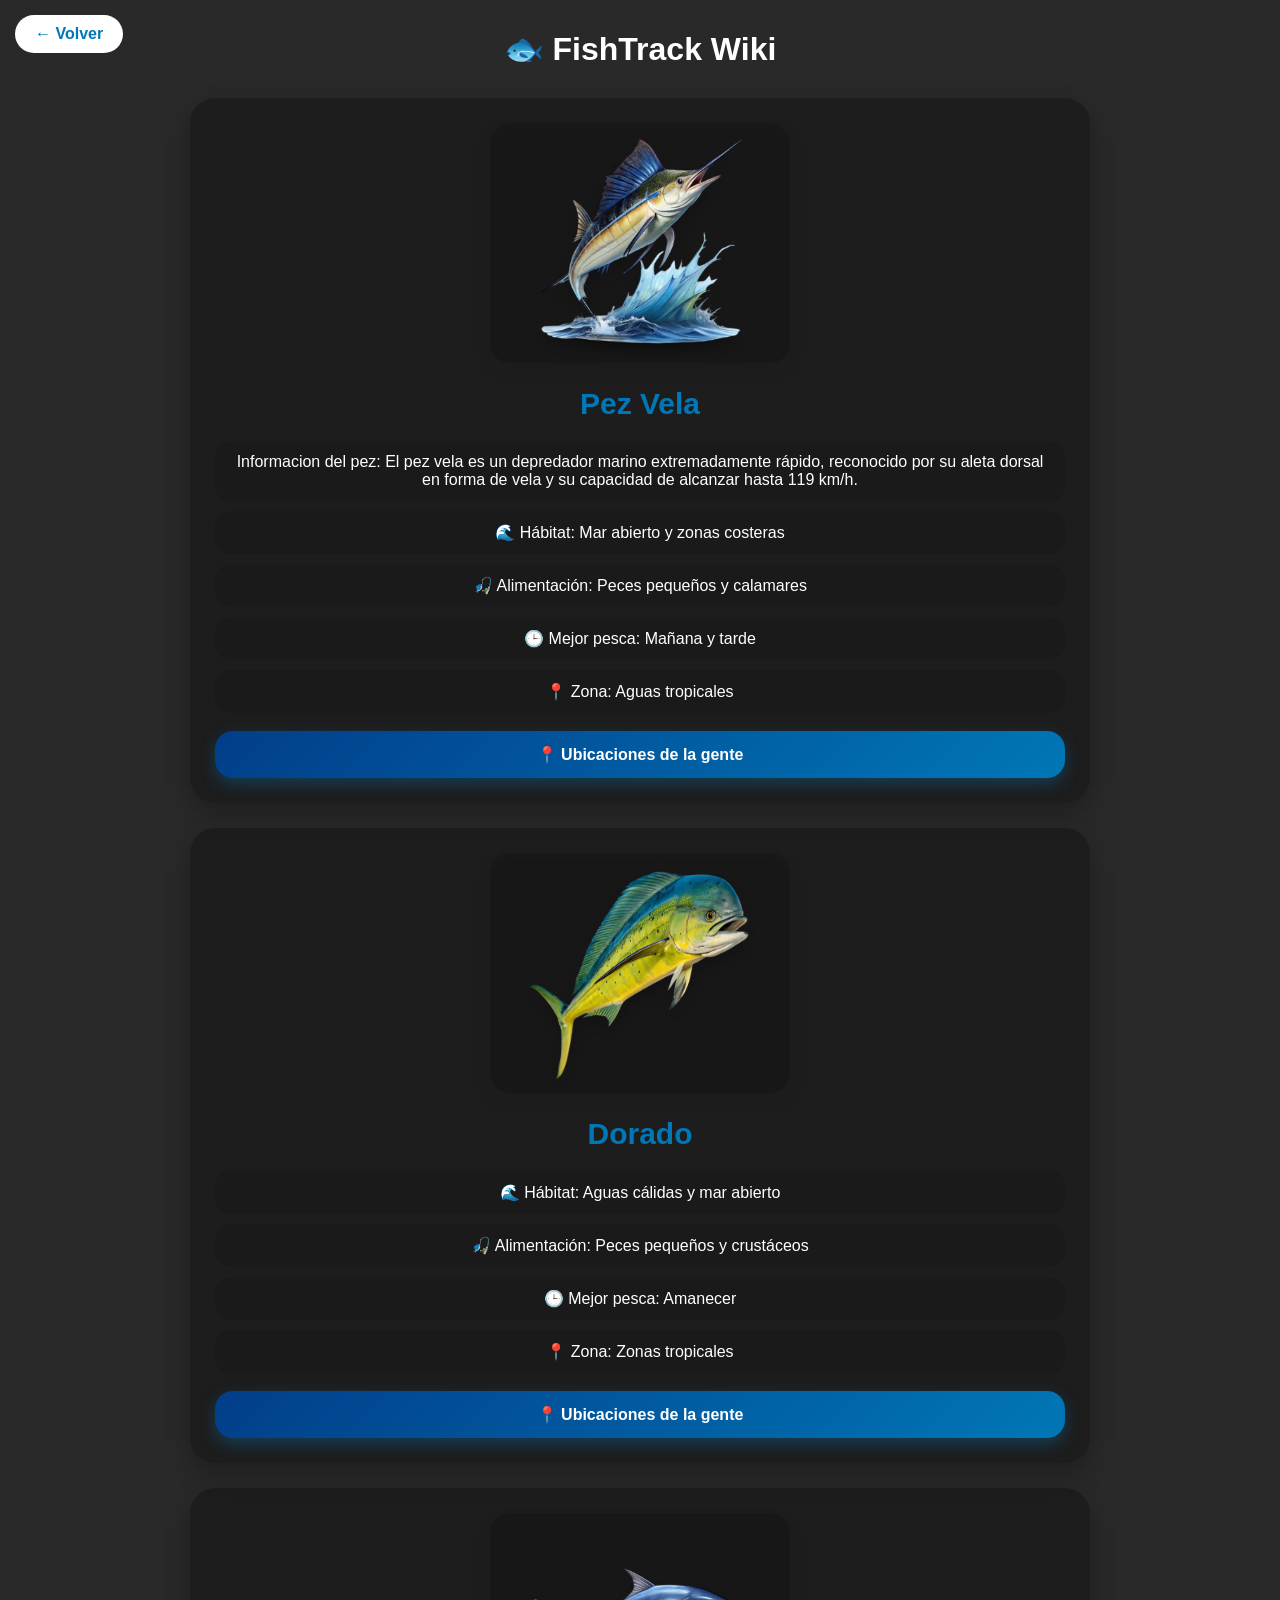
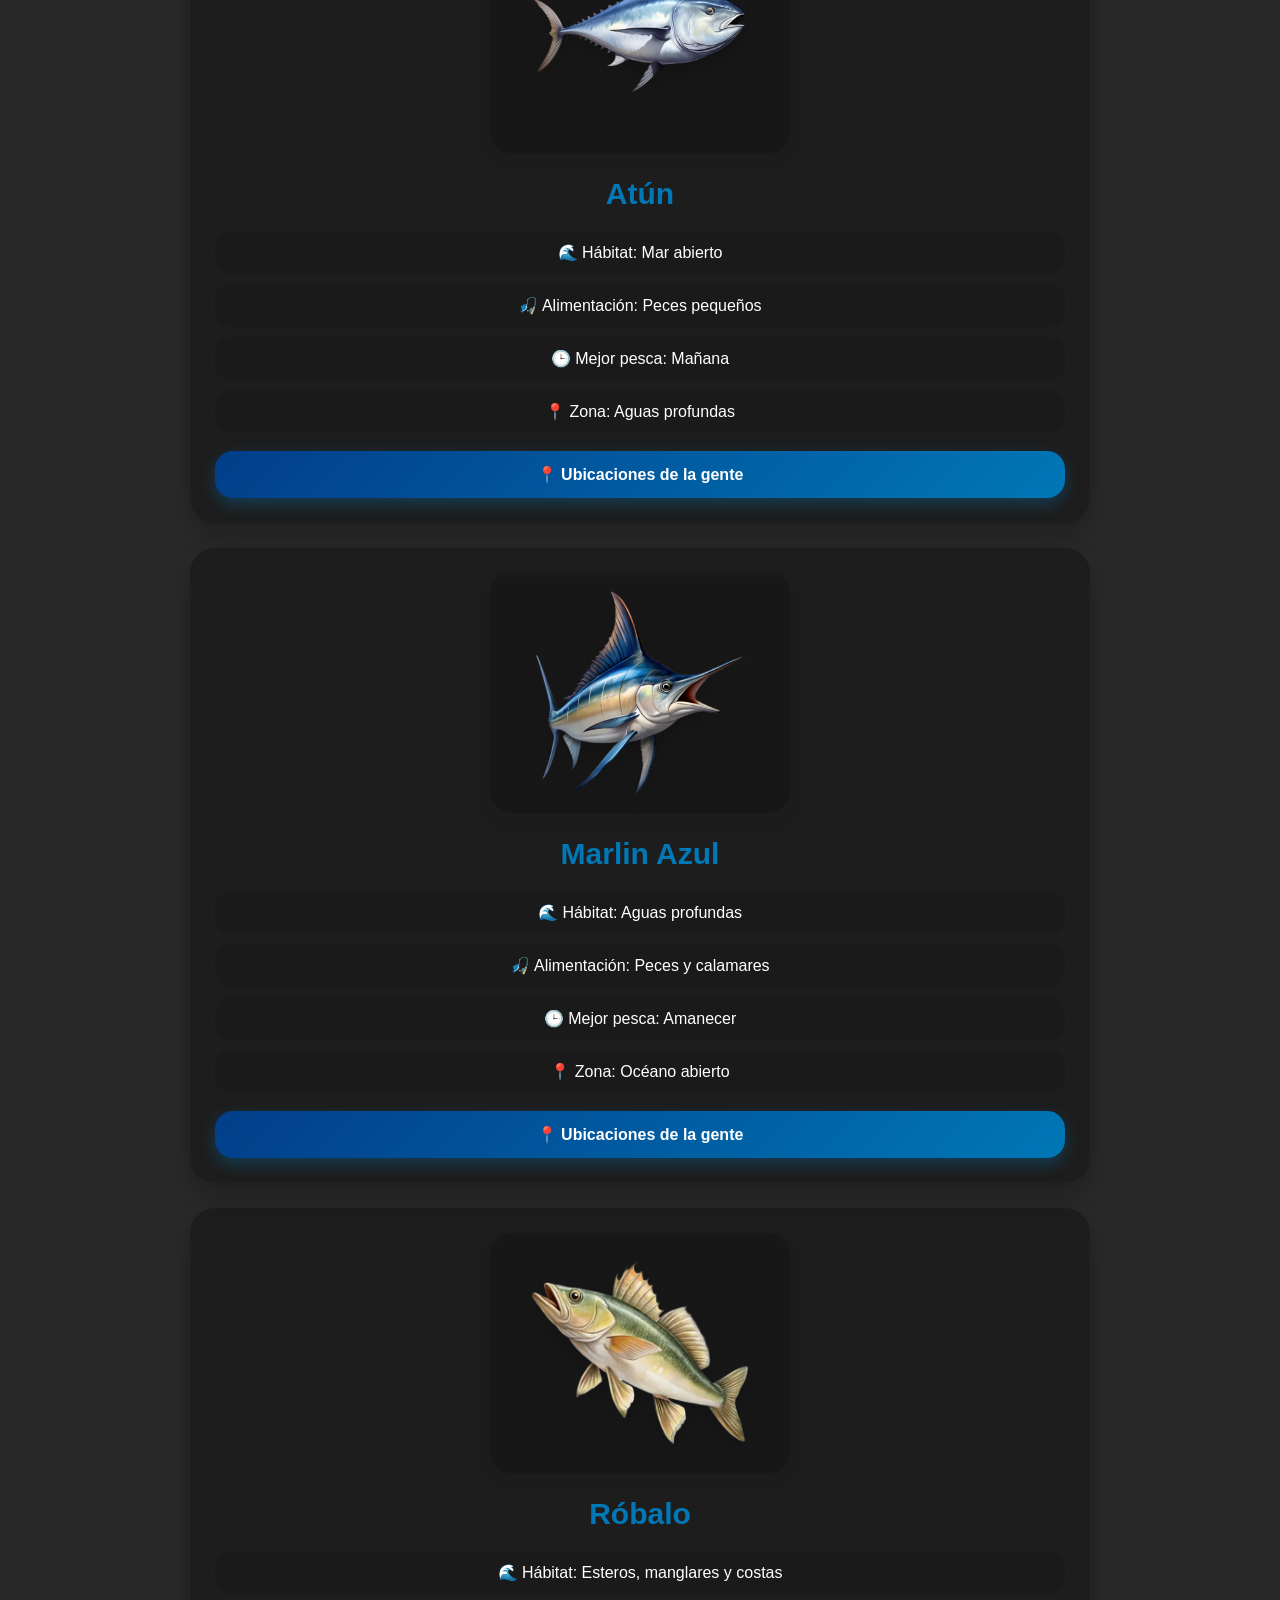
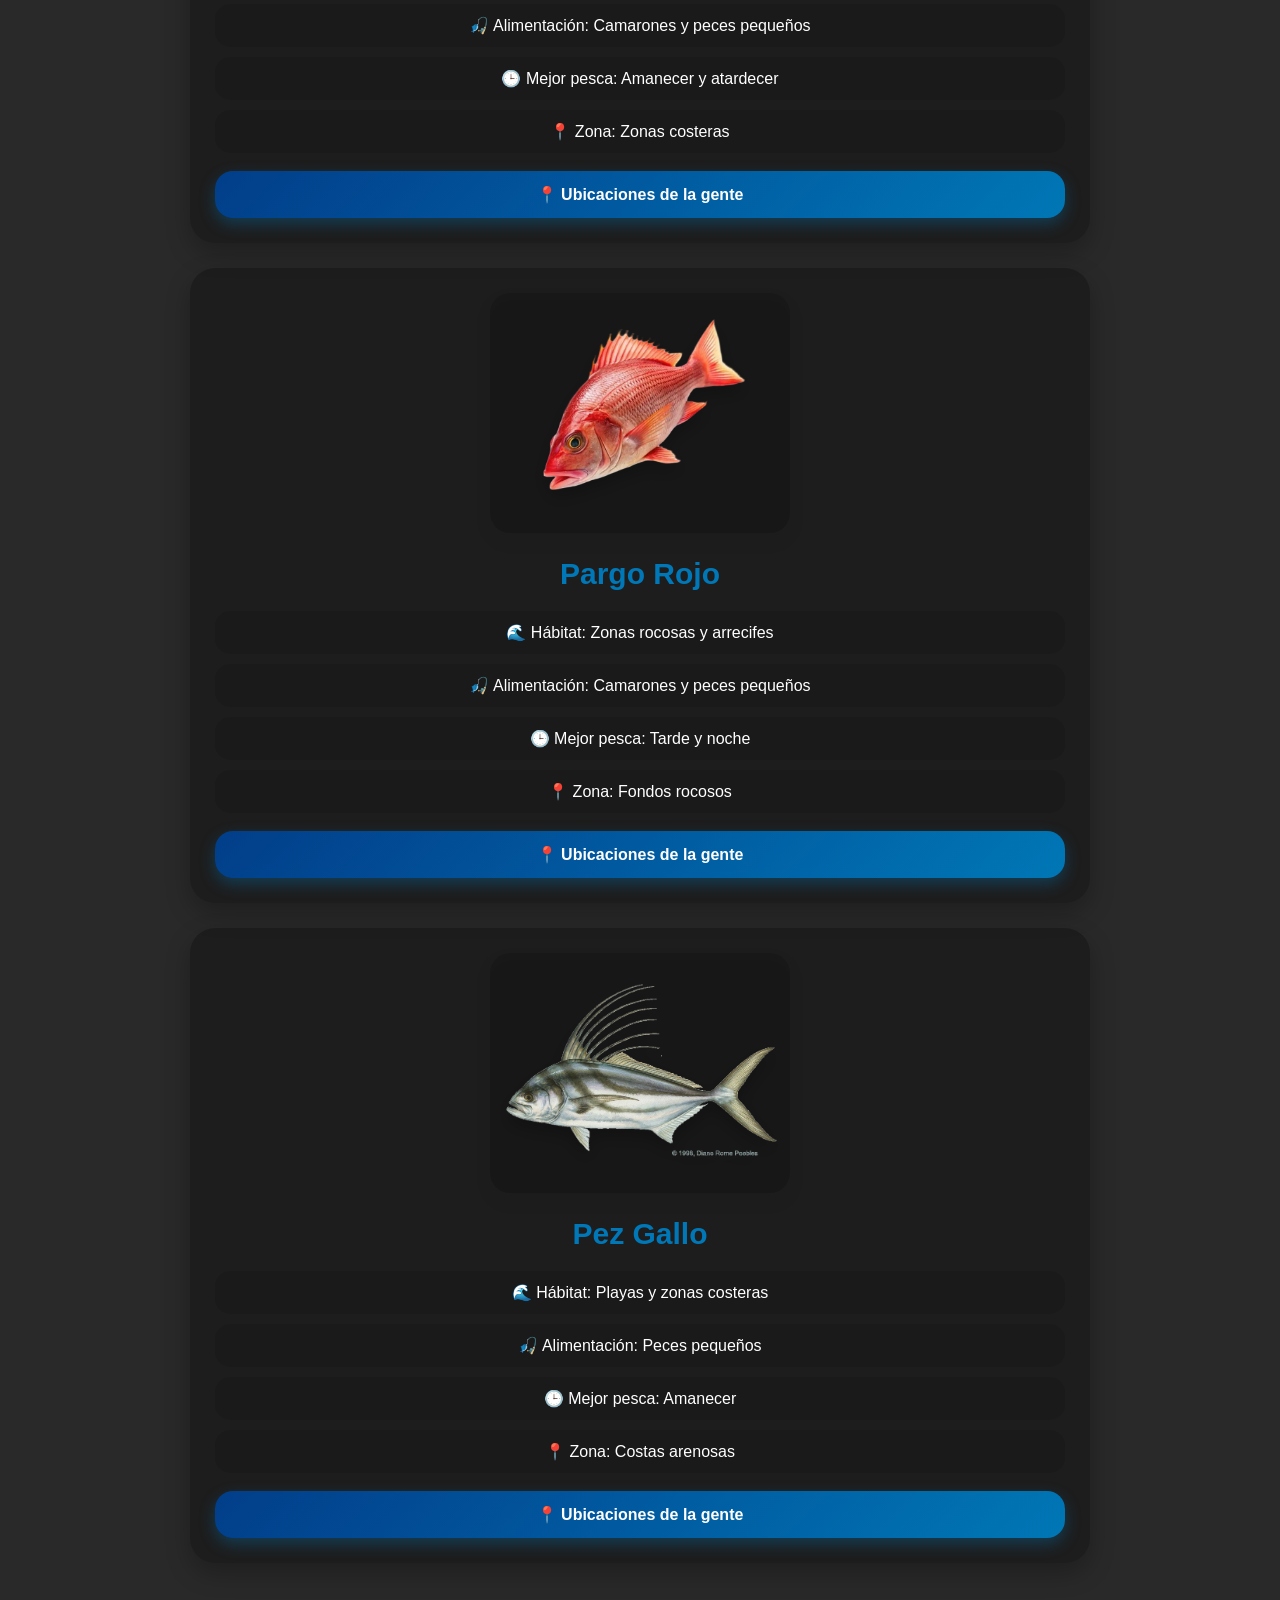
<file: detalles.html>
<!DOCTYPE html>
<html lang="es">

<head>

<meta charset="UTF-8">
<meta name="viewport" content="width=device-width, initial-scale=1.0">

<title>FishTrack - Wiki de Peces</title>

<link rel="stylesheet" href="styles.css">
<link rel="icon" href="Icono.png">

</head>

<body>

<header>

<a href="index.html" class="volver">← Volver</a>

<h1>🐟 FishTrack Wiki</h1>

</header>


<div class="wikiPeces">


<div class="pezWiki" id="pezvela">

<img src="imagenes/PezVela.png">

<h2>Pez Vela</h2>

<p>Informacion del pez: El pez vela es un depredador marino extremadamente rápido, reconocido por su aleta dorsal en forma de vela y su capacidad de alcanzar hasta 119 km/h.</p>
<p>🌊 Hábitat: Mar abierto y zonas costeras</p>
<p>🎣 Alimentación: Peces pequeños y calamares</p>
<p>🕒 Mejor pesca: Mañana y tarde</p>
<p>📍 Zona: Aguas tropicales</p>

<button class="btnUbicaciones">
📍 Ubicaciones de la gente
</button>

</div>



<div class="pezWiki" id="dorado">

<img src="imagenes/Dorado.png">

<h2>Dorado</h2>

<p>🌊 Hábitat: Aguas cálidas y mar abierto</p>
<p>🎣 Alimentación: Peces pequeños y crustáceos</p>
<p>🕒 Mejor pesca: Amanecer</p>
<p>📍 Zona: Zonas tropicales</p>

<button class="btnUbicaciones">
📍 Ubicaciones de la gente
</button>

</div>



<div class="pezWiki" id="atun">

<img src="imagenes/Atun.png">

<h2>Atún</h2>

<p>🌊 Hábitat: Mar abierto</p>
<p>🎣 Alimentación: Peces pequeños</p>
<p>🕒 Mejor pesca: Mañana</p>
<p>📍 Zona: Aguas profundas</p>

<button class="btnUbicaciones">
📍 Ubicaciones de la gente
</button>

</div>



<div class="pezWiki" id="marlin">

<img src="imagenes/Marlin.png">

<h2>Marlin Azul</h2>

<p>🌊 Hábitat: Aguas profundas</p>
<p>🎣 Alimentación: Peces y calamares</p>
<p>🕒 Mejor pesca: Amanecer</p>
<p>📍 Zona: Océano abierto</p>

<button class="btnUbicaciones">
📍 Ubicaciones de la gente
</button>

</div>
<div class="pezWiki" id="robalo">

<img src="imagenes/Robalo.png">

<h2>Róbalo</h2>

<p>🌊 Hábitat: Esteros, manglares y costas</p>
<p>🎣 Alimentación: Camarones y peces pequeños</p>
<p>🕒 Mejor pesca: Amanecer y atardecer</p>
<p>📍 Zona: Zonas costeras</p>

<button class="btnUbicaciones">
📍 Ubicaciones de la gente
</button>

</div>



<div class="pezWiki" id="pargo">

<img src="imagenes/Pargo.png">

<h2>Pargo Rojo</h2>

<p>🌊 Hábitat: Zonas rocosas y arrecifes</p>
<p>🎣 Alimentación: Camarones y peces pequeños</p>
<p>🕒 Mejor pesca: Tarde y noche</p>
<p>📍 Zona: Fondos rocosos</p>

<button class="btnUbicaciones">
📍 Ubicaciones de la gente
</button>

</div>



<div class="pezWiki" id="pezgallo">

<img src="imagenes/PezGallo.png">

<h2>Pez Gallo</h2>

<p>🌊 Hábitat: Playas y zonas costeras</p>
<p>🎣 Alimentación: Peces pequeños</p>
<p>🕒 Mejor pesca: Amanecer</p>
<p>📍 Zona: Costas arenosas</p>

<button class="btnUbicaciones">
📍 Ubicaciones de la gente
</button>

</div>


</div>



<div class="modalUbicaciones">


<div class="modalCaja">


<button class="cerrarModal">✖</button>


<h2>📍 Ubicaciones de la gente</h2>


<div class="listaUbicaciones">


<div class="ubicacion">


<h3>📍 Sin ubicaciones</h3>


<p>
Aquí aparecerán las ubicaciones que compartan los usuarios para este pez.
</p>


</div>


</div>


</div>


</div>



<script src="detalles.js"></script>


</body>

</html>
</file>
<file: styles.css>
body{
margin:0;
font-family:Arial,Helvetica,sans-serif;
background:linear-gradient(#292929,#292929);
min-height:100vh;
}

body::-webkit-scrollbar{
display:none; 
}


header{
text-align:center;
padding:20px;
}


header h1{
color:white;
font-size:32px;
margin:10px;
}


.volver{
display:inline-block;
position:absolute;
left:15px;
top:15px;
padding:10px 20px;
background:white;
color:#0077b6;
text-decoration:none;
border-radius:25px;
font-weight:bold;
transition:.3s;
}


.volver:hover{
transform:scale(1.05);
background:#caf0f8;
}



.wikiPeces{

width:90%;
max-width:900px;
margin:auto;
display:flex;
flex-direction:column;
gap:25px;
padding-bottom:40px;

}



.pezWiki{

background:#0000004a;
border-radius:25px;
padding:25px;
box-shadow:0 10px 25px rgba(0,0,0,.25);
text-align:center;
transition:.3s;

}



.pezWiki:hover{

transform:translateY(-8px);

}



.pezWiki img{

width:280px;
max-width:90%;
height:220px;
object-fit:contain;
background:#00000029;
border-radius:20px;
padding:10px;
filter:drop-shadow(0 8px 8px rgba(0,0,0,.25));

}



.pezWiki h2{

color:#0077b6;
font-size:30px;
margin:20px 0;

}



.pezWiki p{

background:#0000001a;
padding:12px;
border-radius:15px;
margin:10px 0;
font-size:16px;
color:white;

}



.seleccionado{

animation:entradaPez 1s;
border:3px solid #00b4d8;

}



@keyframes entradaPez{

0%{

transform:scale(.8);
opacity:0;

}


100%{

transform:scale(1);
opacity:1;

}

}



@media(max-width:700px){


header h1{

font-size:24px;

}


.volver{

position:relative;
display:inline-block;
left:auto;
top:auto;
margin-bottom:10px;

}



.wikiPeces{

width:94%;

}



.pezWiki{

padding:15px;
border-radius:18px;

}



.pezWiki img{

width:220px;
height:170px;

}



.pezWiki h2{

font-size:23px;

}



.pezWiki p{

font-size:14px;
padding:10px;

}


}


.modalUbicaciones{

position:fixed;
top:0;
left:0;
width:100%;
height:100%;
display:none;
justify-content:center;
align-items:center;
background:rgba(0,0,0,.65);
z-index:9999;

}


.modalCaja{

width:90%;
max-width:700px;
max-height:80vh;
overflow-y:auto;
background:#0000004a;
border-radius:20px;
padding:25px;
position:relative;
box-shadow:0 15px 35px rgba(0,0,0,.35);

}


.cerrarModal{

position:absolute;
top:15px;
right:15px;
width:40px;
height:40px;
border:none;
border-radius:50%;
background:#0077b6;
color:white;
font-size:18px;
cursor:pointer;
transition:.3s;

}


.cerrarModal:hover{

background:#023e8a;

}



.listaUbicaciones{

display:flex;
flex-direction:column;
gap:15px;
margin-top:20px;

}



.ubicacion{

background:#eef9ff;
border-left:5px solid #0077b6;
padding:15px;
border-radius:15px;

}



.ubicacion h3{

margin:0 0 8px;
color:#0077b6;

}



.ubicacion p{

margin:0;
padding:0;
background:none;

}



@media(max-width:700px){

.modalCaja{

width:95%;
padding:18px;

}

}



.btnUbicaciones{

width:100%;
padding:14px;

margin-top:18px;

background:linear-gradient(135deg,#023e8a,#0077b6);

color:white;

border:none;

border-radius:18px;

font-size:16px;

font-weight:bold;

cursor:pointer;

box-shadow:0 6px 15px rgba(0,119,182,.35);

transition:.3s;

display:flex;
justify-content:center;
align-items:center;
gap:8px;

}



.btnUbicaciones:hover{

background:linear-gradient(135deg,#0077b6,#00b4d8);

transform:translateY(-4px);

box-shadow:0 10px 25px rgba(0,180,216,.5);

}



.btnUbicaciones:active{

transform:scale(.95);

}



.btnUbicaciones:hover{

animation:botonAgua .6s;

}



@keyframes botonAgua{

0%{
box-shadow:0 0 0 rgba(0,180,216,0);
}

50%{
box-shadow:0 0 25px rgba(0,180,216,.8);
}

100%{
box-shadow:0 6px 15px rgba(0,119,182,.35);
}

}
</file>
